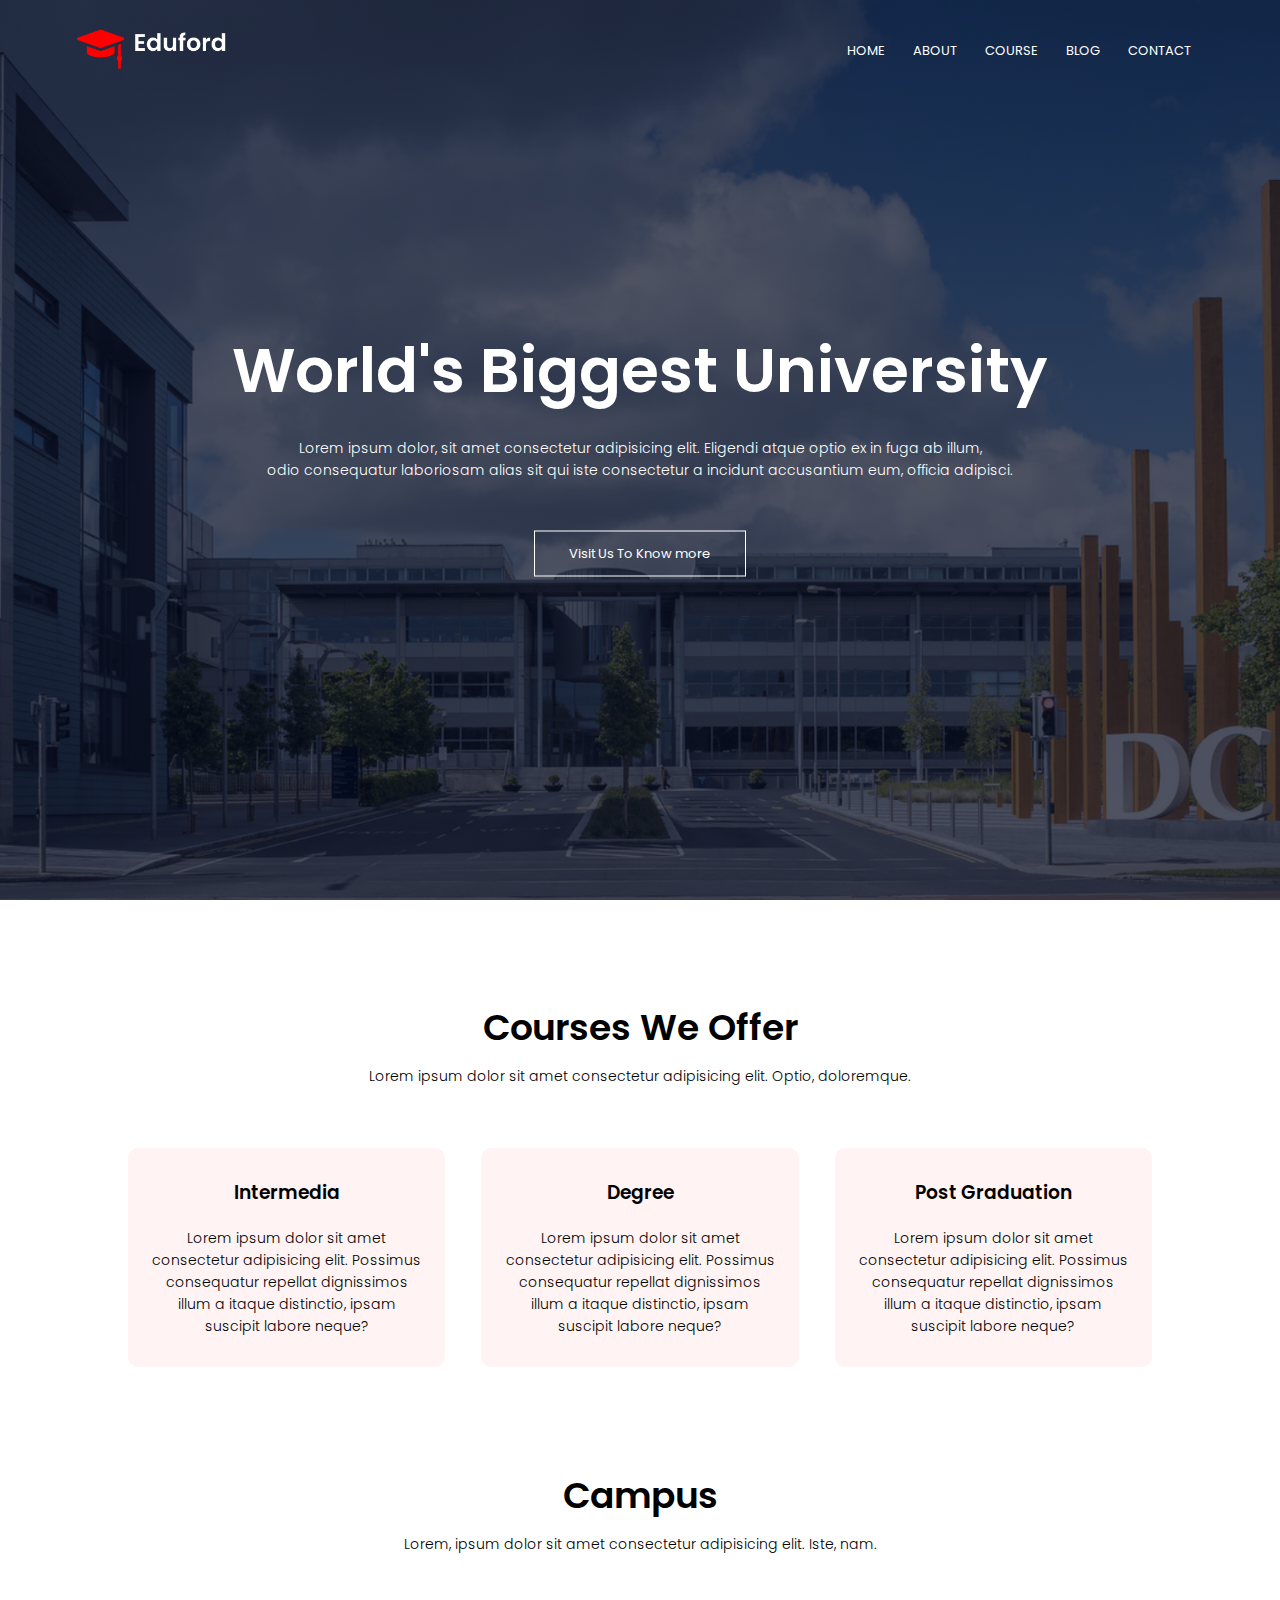
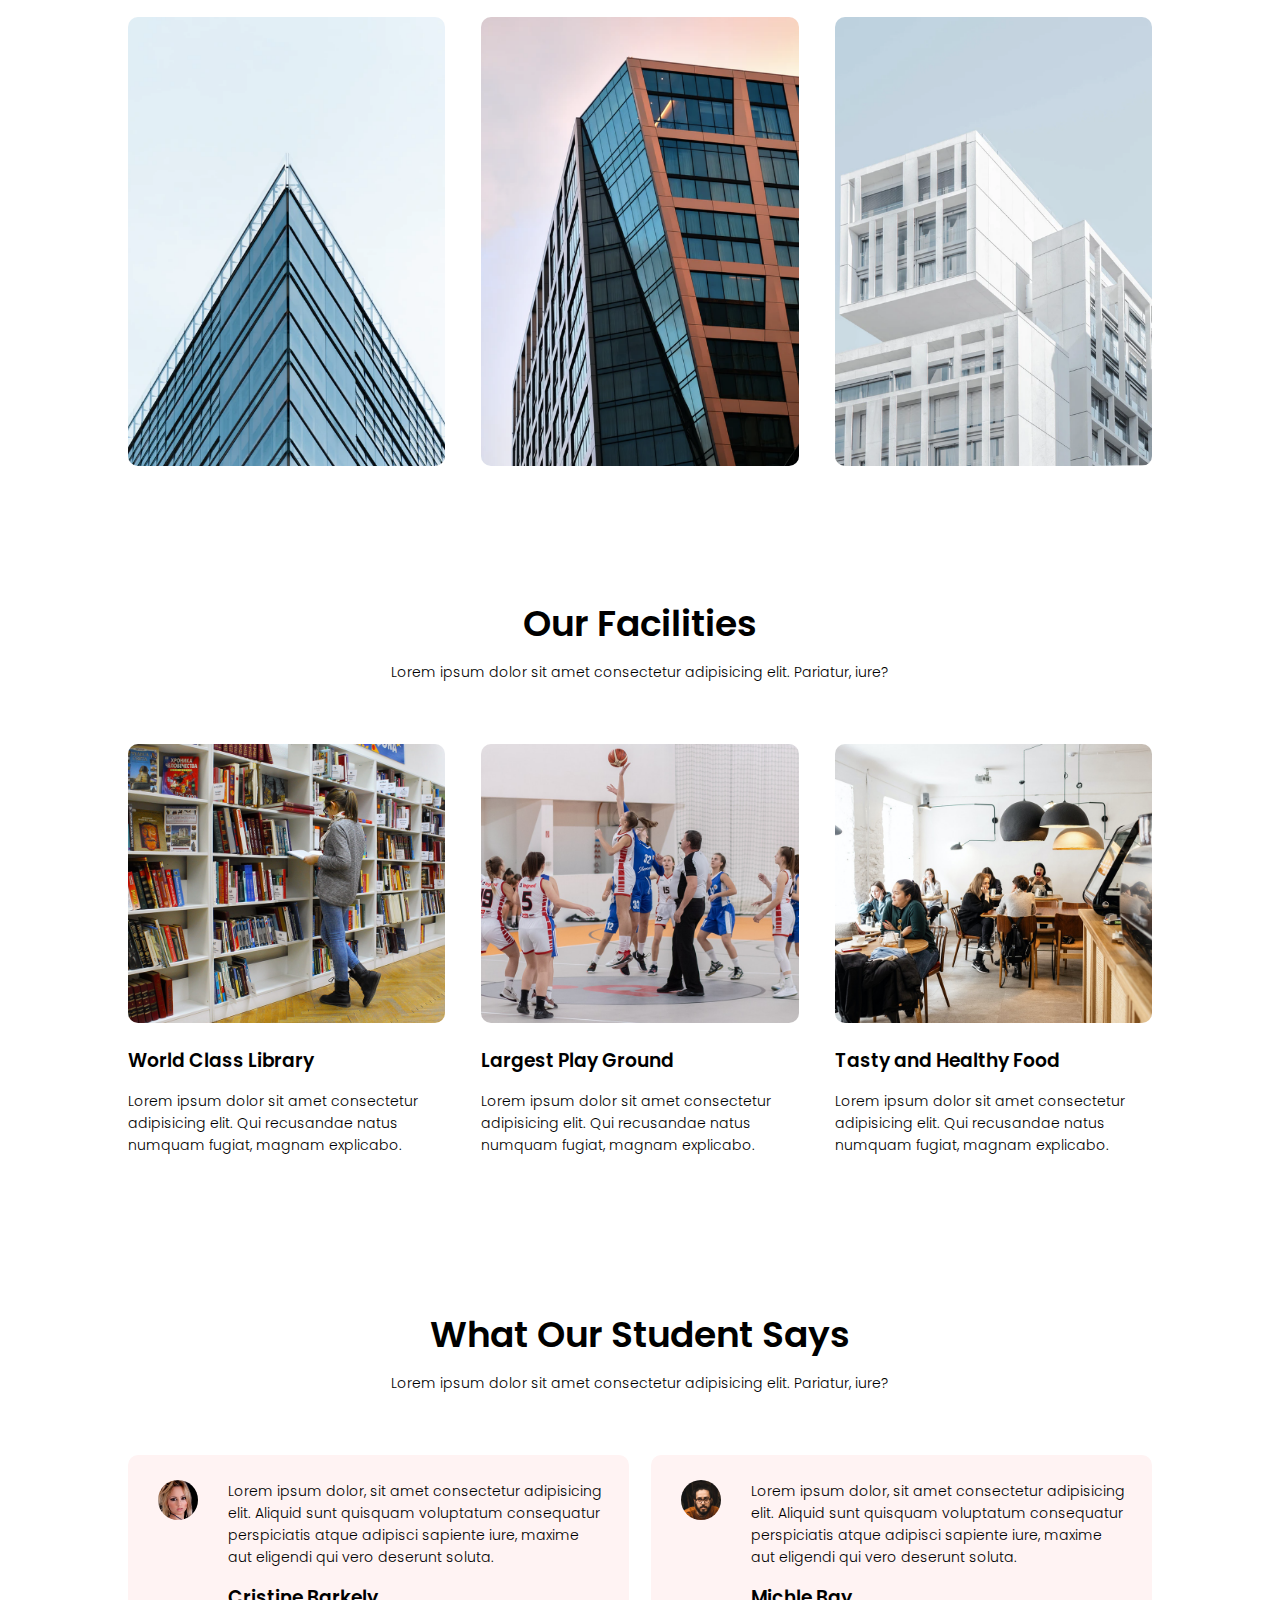
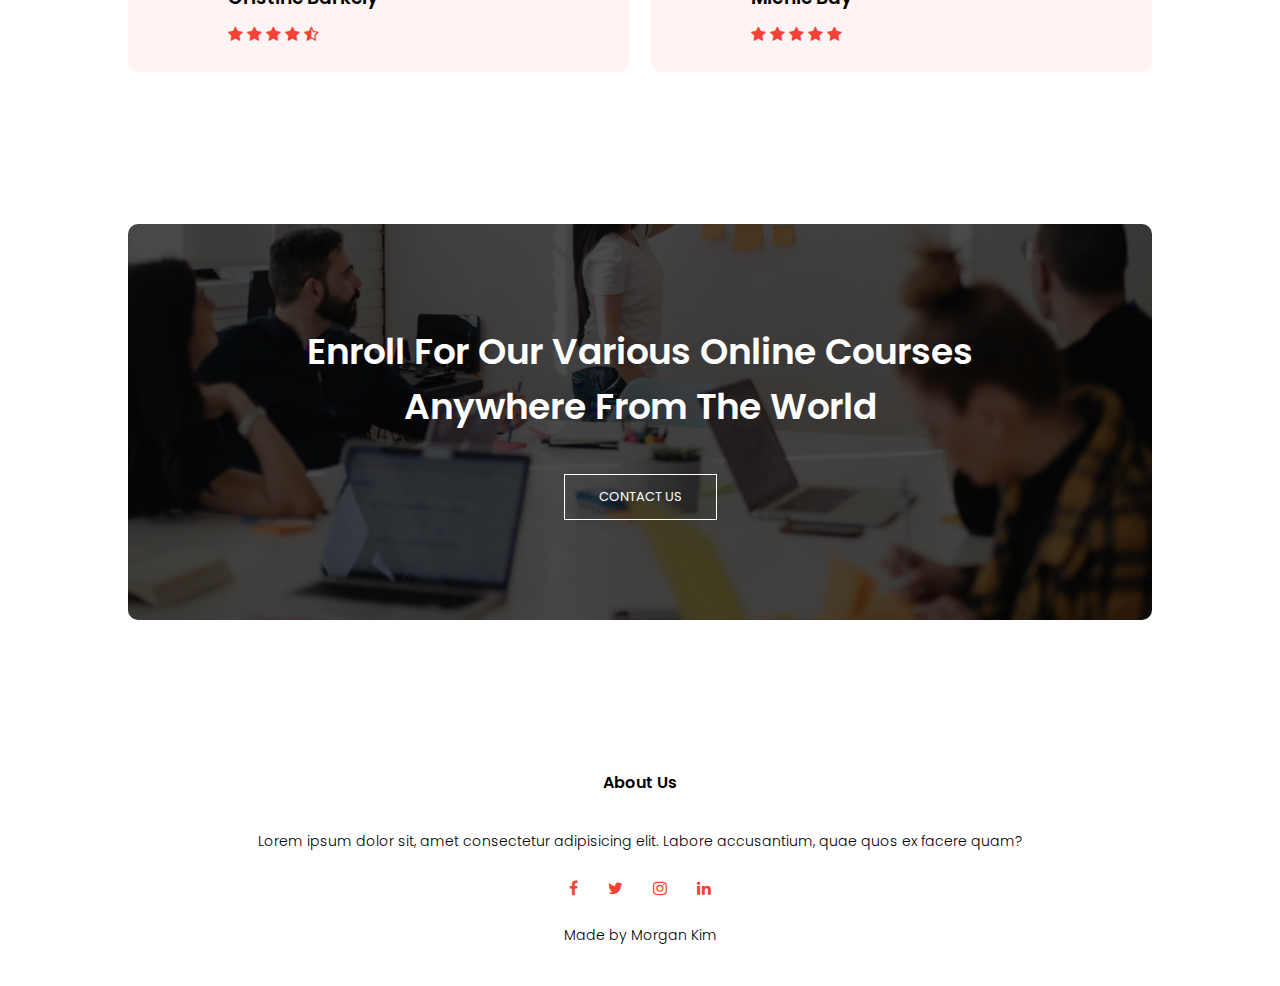
<file: index.html>
<!DOCTYPE html>
<html lang="en">
  <head>
    <meta charset="UTF-8" />
    <meta name="viewport" content="width=device-width, initial-scale=1.0" />
    <title>University Website - HTML / CSS practice</title>
    <meta name="description" content="University Website - HTML / CSS" />
    <link rel="stylesheet" href="style.css" />
    <link rel="preconnect" href="https://fonts.googleapis.com" />
    <link rel="preconnect" href="https://fonts.gstatic.com" crossorigin />
    <link
      href="https://fonts.googleapis.com/css2?family=Poppins:wght@100;200;300;400;600;700&display=swap"
      rel="stylesheet"
    />
    <link
      rel="stylesheet"
      href="https://cdnjs.cloudflare.com/ajax/libs/font-awesome/4.7.0/css/font-awesome.min.css"
    />
  </head>

  <body>
    <section class="header">
      <nav>
        <a href="index.html"><img src="images/logo.png" /></a>
        <div class="nav-links" id="navLinks">
          <i class="fa fa-times" onClick="hideMenu()"></i>
          <ul>
            <li><a href="index.html">HOME</a></li>
            <li><a href="about.html">ABOUT</a></li>
            <li><a href="course.html">COURSE</a></li>
            <li><a href="blog.html">BLOG</a></li>
            <li><a href="contact.html">CONTACT</a></li>
          </ul>
        </div>
        <i class="fa fa-bars" onClick="showMenu()"></i>
      </nav>
      <div class="text-box">
        <h1>World's Biggest University</h1>
        <p>
          Lorem ipsum dolor, sit amet consectetur adipisicing elit. Eligendi
          atque optio ex in fuga ab illum, <br />
          odio consequatur laboriosam alias sit qui iste consectetur a incidunt
          accusantium eum, officia adipisci.
        </p>
        <a href="contact.html" class="hero-btn"> Visit Us To Know more</a>
      </div>
    </section>

    <!------ course ------>
    <section class="course">
      <h1>Courses We Offer</h1>
      <p>
        Lorem ipsum dolor sit amet consectetur adipisicing elit. Optio,
        doloremque.
      </p>

      <div class="row">
        <div class="course-col">
          <h3>Intermedia</h3>
          <p>
            Lorem ipsum dolor sit amet consectetur adipisicing elit. Possimus
            consequatur repellat dignissimos illum a itaque distinctio, ipsam
            suscipit labore neque?
          </p>
        </div>
        <div class="course-col">
          <h3>Degree</h3>
          <p>
            Lorem ipsum dolor sit amet consectetur adipisicing elit. Possimus
            consequatur repellat dignissimos illum a itaque distinctio, ipsam
            suscipit labore neque?
          </p>
        </div>
        <div class="course-col">
          <h3>Post Graduation</h3>
          <p>
            Lorem ipsum dolor sit amet consectetur adipisicing elit. Possimus
            consequatur repellat dignissimos illum a itaque distinctio, ipsam
            suscipit labore neque?
          </p>
        </div>
      </div>
    </section>

    <!----- campus ------>
    <section class="campus">
      <h1>Campus</h1>
      <p>
        Lorem, ipsum dolor sit amet consectetur adipisicing elit. Iste, nam.
      </p>

      <div class="row">
        <div class="campus-col">
          <img src="images/london.png" />
          <div class="layer">
            <h3>LONDON</h3>
          </div>
        </div>
        <div class="campus-col">
          <img src="images/newyork.png" />
          <div class="layer">
            <h3>NEWYORK</h3>
          </div>
        </div>
        <div class="campus-col">
          <img src="images/washington.png" />
          <div class="layer">
            <h3>WASHINGTON</h3>
          </div>
        </div>
      </div>
    </section>

    <!----- facilities ------>
    <section class="facilities">
      <h1>Our Facilities</h1>
      <p>
        Lorem ipsum dolor sit amet consectetur adipisicing elit. Pariatur, iure?
      </p>

      <div class="row">
        <div class="facilities-col">
          <img src="images/library.png" />
          <h3>World Class Library</h3>
          <p>
            Lorem ipsum dolor sit amet consectetur adipisicing elit. Qui
            recusandae natus numquam fugiat, magnam explicabo.
          </p>
        </div>
        <div class="facilities-col">
          <img src="images/basketball.png" />
          <h3>Largest Play Ground</h3>
          <p>
            Lorem ipsum dolor sit amet consectetur adipisicing elit. Qui
            recusandae natus numquam fugiat, magnam explicabo.
          </p>
        </div>
        <div class="facilities-col">
          <img src="images/cafeteria.png" />
          <h3>Tasty and Healthy Food</h3>
          <p>
            Lorem ipsum dolor sit amet consectetur adipisicing elit. Qui
            recusandae natus numquam fugiat, magnam explicabo.
          </p>
        </div>
      </div>
    </section>

    <!-- ---- testimonials ----  -->
    <section class="testimonials">
      <h1>What Our Student Says</h1>
      <p>
        Lorem ipsum dolor sit amet consectetur adipisicing elit. Pariatur, iure?
      </p>

      <div class="row">
        <div class="testimonial-col">
          <img src="images/user1.jpg">
          <div>
            <p>Lorem ipsum dolor, sit amet consectetur adipisicing elit. Aliquid sunt quisquam voluptatum consequatur perspiciatis atque adipisci sapiente iure, maxime aut eligendi qui vero deserunt soluta.</p>
            <h3>Cristine Barkely</h3>
            <i class="fa fa-star"></i>
            <i class="fa fa-star"></i>
            <i class="fa fa-star"></i>
            <i class="fa fa-star"></i>
            <i class="fa fa-star-half-o"></i>
          </div>
        </div>
        <div class="testimonial-col">
          <img src="images/user2.jpg">
          <div>
            <p>Lorem ipsum dolor, sit amet consectetur adipisicing elit. Aliquid sunt quisquam voluptatum consequatur perspiciatis atque adipisci sapiente iure, maxime aut eligendi qui vero deserunt soluta.</p>
            <h3>Michle Bay</h3>
            <i class="fa fa-star"></i>
            <i class="fa fa-star"></i>
            <i class="fa fa-star"></i>
            <i class="fa fa-star"></i>
            <i class="fa fa-star"></i>
          </div>
        </div>        
      </div>
      </div>
    </section>

    <!-- ---- call to action ---- -->
    <section class="cta">
      <h1>Enroll For Our Various Online Courses <br>Anywhere From The World</h1>
      <a href="contact.html" class="hero-btn">CONTACT US</a>
    </section>

    <!-- ---- footer ---- -->
    <section class="footer">
      <h4>About Us</h5>
      <p>Lorem ipsum dolor sit, amet consectetur adipisicing elit. Labore accusantium, quae quos ex facere quam?</p>
      <div class="icons">
        <a href="https://www.facebook.com/simonfraseruniversity/">
          <i class="fa fa-facebook"></i>
        </a>
        <a href="https://twitter.com/SFU?ref_src=twsrc%5Egoogle%7Ctwcamp%5Eserp%7Ctwgr%5Eauthor">
          <i class="fa fa-twitter"></i>
        </a>
        <a href="https://www.instagram.com/simonfraseru/">
          <i class="fa fa-instagram"></i>
        </a>
        <a href="https://www.linkedin.com/school/simon-fraser-university/?originalSubdomain=ca">
          <i class="fa fa-linkedin"></i>
        </a>
      </div>
      <p>Made by Morgan Kim</p>
    </section>


    <!------ Javascript for Toggle Menu ------>
    <script>
      var navLinks = document.getElementById("navLinks");
      var visitButton = document.getElementById("visitButton");
      function showMenu() {
        navLinks.style.right = "0";
      }
      function hideMenu() {
        navLinks.style.right = "-201px";
      }
    </script>
  </body>
</html>
</file>
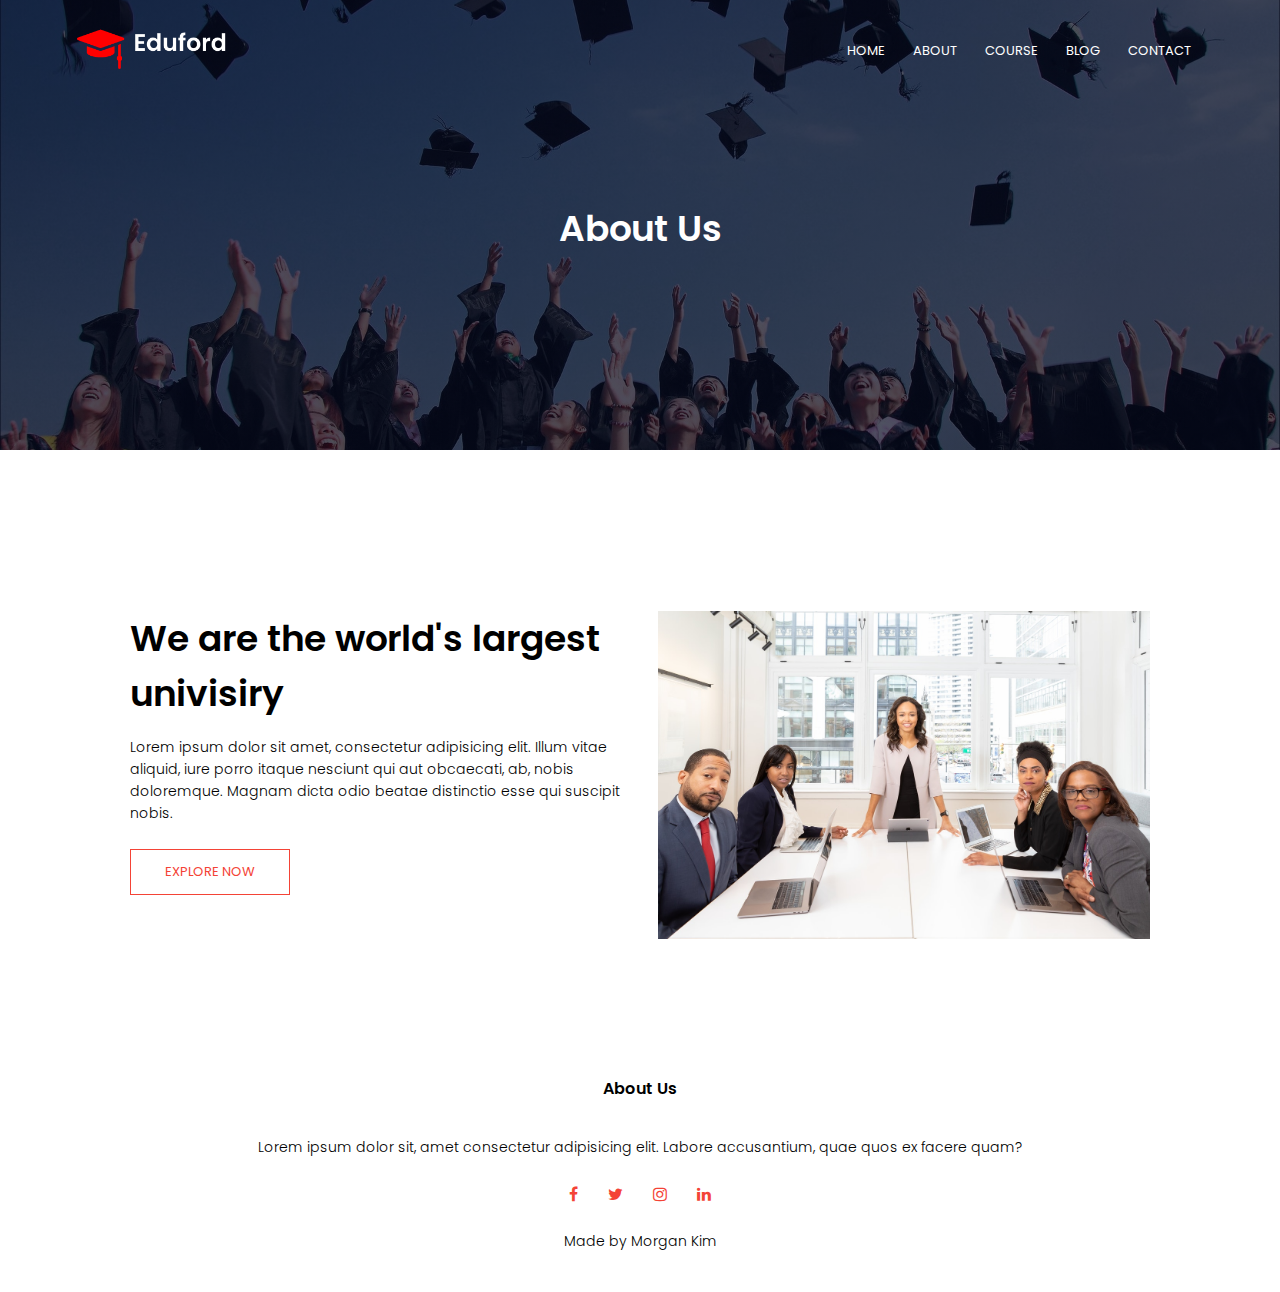
<file: about.html>
<!DOCTYPE html>
<html lang="en">
  <head>
    <meta charset="UTF-8" />
    <meta name="viewport" content="width=device-width, initial-scale=1.0" />
    <title>University Website - HTML / CSS practice</title>
    <meta name="description" content="University Website - HTML / CSS" />
    <link rel="stylesheet" href="style.css" />
    <link rel="preconnect" href="https://fonts.googleapis.com" />
    <link rel="preconnect" href="https://fonts.gstatic.com" crossorigin />
    <link
      href="https://fonts.googleapis.com/css2?family=Poppins:wght@100;200;300;400;600;700&display=swap"
      rel="stylesheet"
    />
    <link
      rel="stylesheet"
      href="https://cdnjs.cloudflare.com/ajax/libs/font-awesome/4.7.0/css/font-awesome.min.css"
    />
  </head>

  <body>
    <section class="sub-header">
      <nav>
        <a href="index.html"><img src="images/logo.png" /></a>
        <div class="nav-links" id="navLinks">
          <i class="fa fa-times" onClick="hideMenu()"></i>
          <ul>
            <li><a href="index.html">HOME</a></li>
            <li><a href="about.html">ABOUT</a></li>
            <li><a href="course.html">COURSE</a></li>
            <li><a href="blog.html">BLOG</a></li>
            <li><a href="contact.html">CONTACT</a></li>
          </ul>
        </div>
        <i class="fa fa-bars" onClick="showMenu()"></i>
      </nav>
      <h1>About Us</h1>
    </section>

    <!-- ------ about us content ----- -->
    <section class="about-us">
      <div class="row">
        <div class="about-col">
          <h1>We are the world's largest univisiry</h1>
          <p>Lorem ipsum dolor sit amet, consectetur adipisicing elit. Illum vitae aliquid, iure porro itaque nesciunt qui aut obcaecati, ab, nobis doloremque. Magnam dicta odio beatae distinctio esse qui suscipit nobis.</p>
          <a href="course.html" class="hero-btn red-btn">EXPLORE NOW</a>
        </div>
        <div class="about-col">
          <img src="images/about.jpg">
        </div>
      </div>
    </section>



    <!-- ---- footer ---- -->
    <section class="footer">
      <h4>About Us</h5>
      <p>Lorem ipsum dolor sit, amet consectetur adipisicing elit. Labore accusantium, quae quos ex facere quam?</p>
      <div class="icons">
        <a href="https://www.facebook.com/simonfraseruniversity/">
          <i class="fa fa-facebook"></i>
        </a>
        <a href="https://twitter.com/SFU?ref_src=twsrc%5Egoogle%7Ctwcamp%5Eserp%7Ctwgr%5Eauthor">
          <i class="fa fa-twitter"></i>
        </a>
        <a href="https://www.instagram.com/simonfraseru/">
          <i class="fa fa-instagram"></i>
        </a>
        <a href="https://www.linkedin.com/school/simon-fraser-university/?originalSubdomain=ca">
          <i class="fa fa-linkedin"></i>
        </a>
      </div>
      <p>Made by Morgan Kim</p>
    </section>


    <!------ Javascript for Toggle Menu ------>
    <script>
      var navLinks = document.getElementById("navLinks");
      var visitButton = document.getElementById("visitButton");
      function showMenu() {
        navLinks.style.right = "0";
      }
      function hideMenu() {
        navLinks.style.right = "-201px";
      }
    </script>
  </body>
</html>
</file>
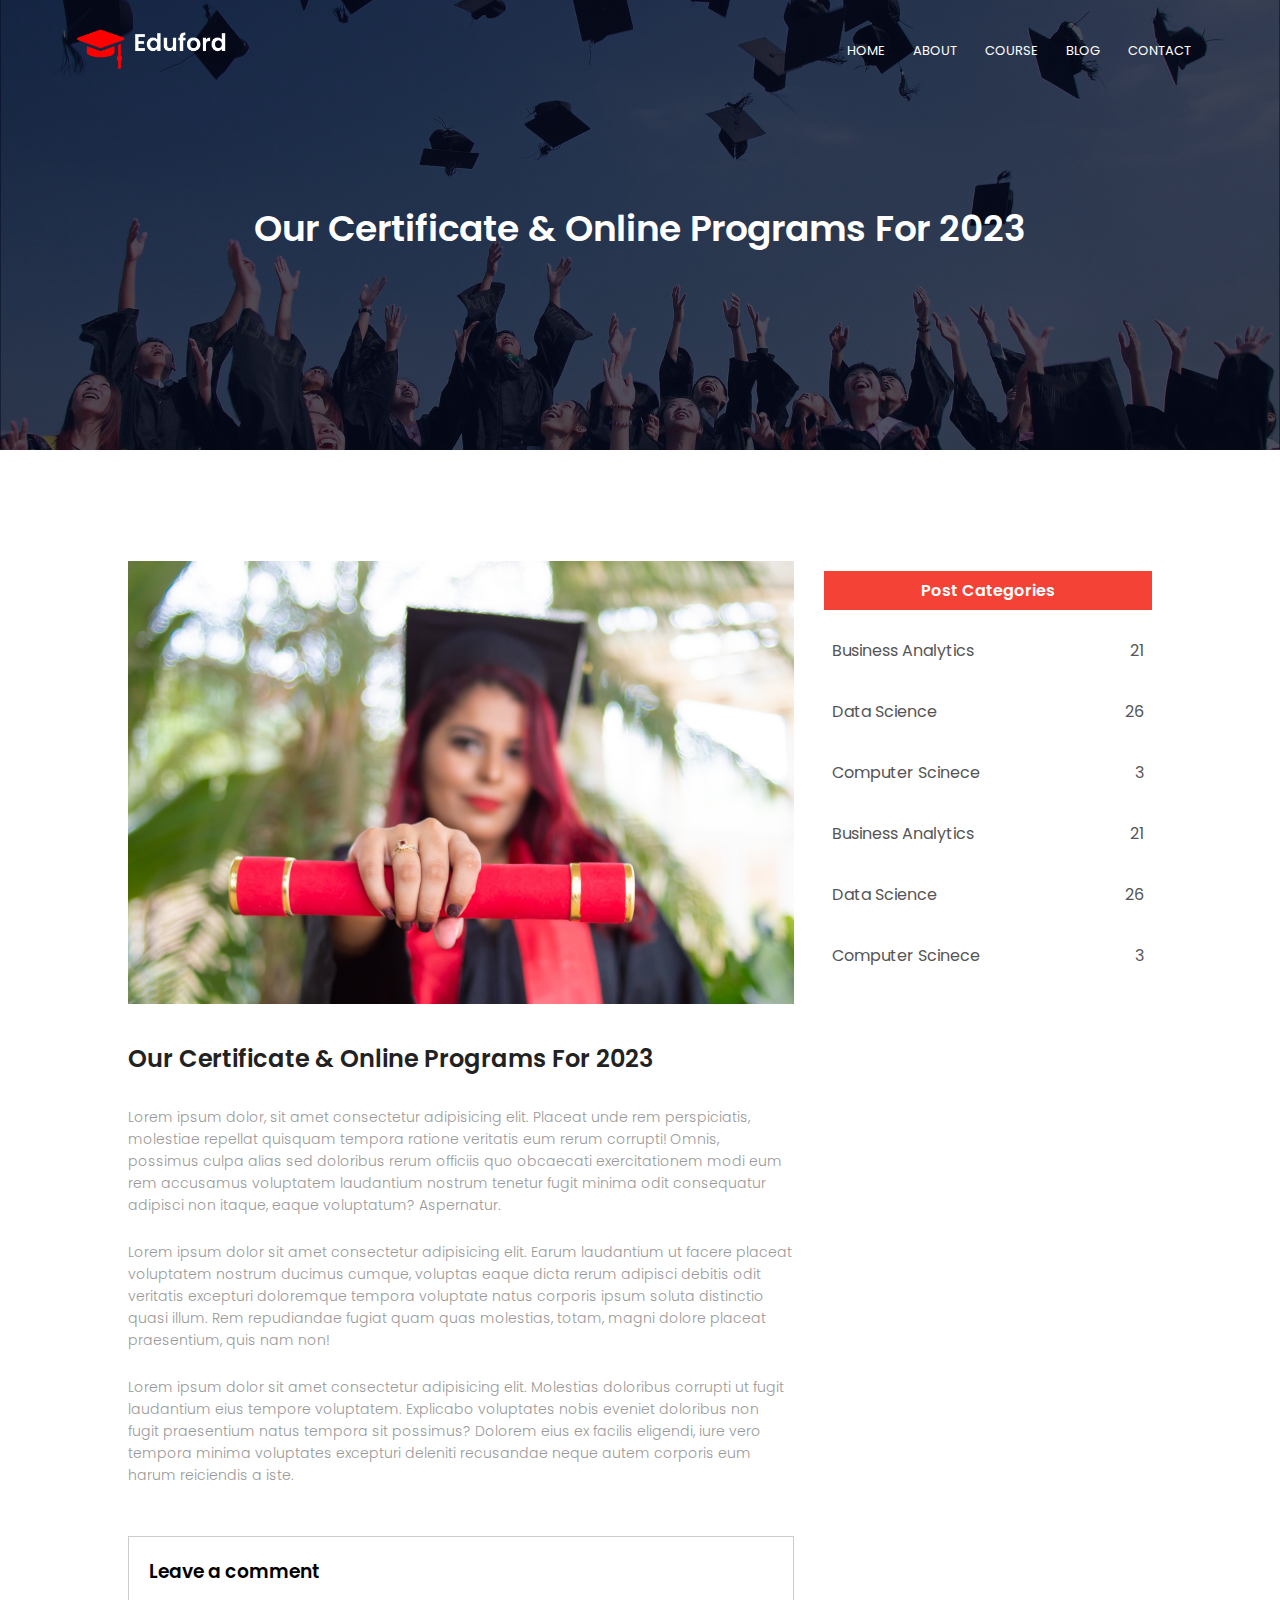
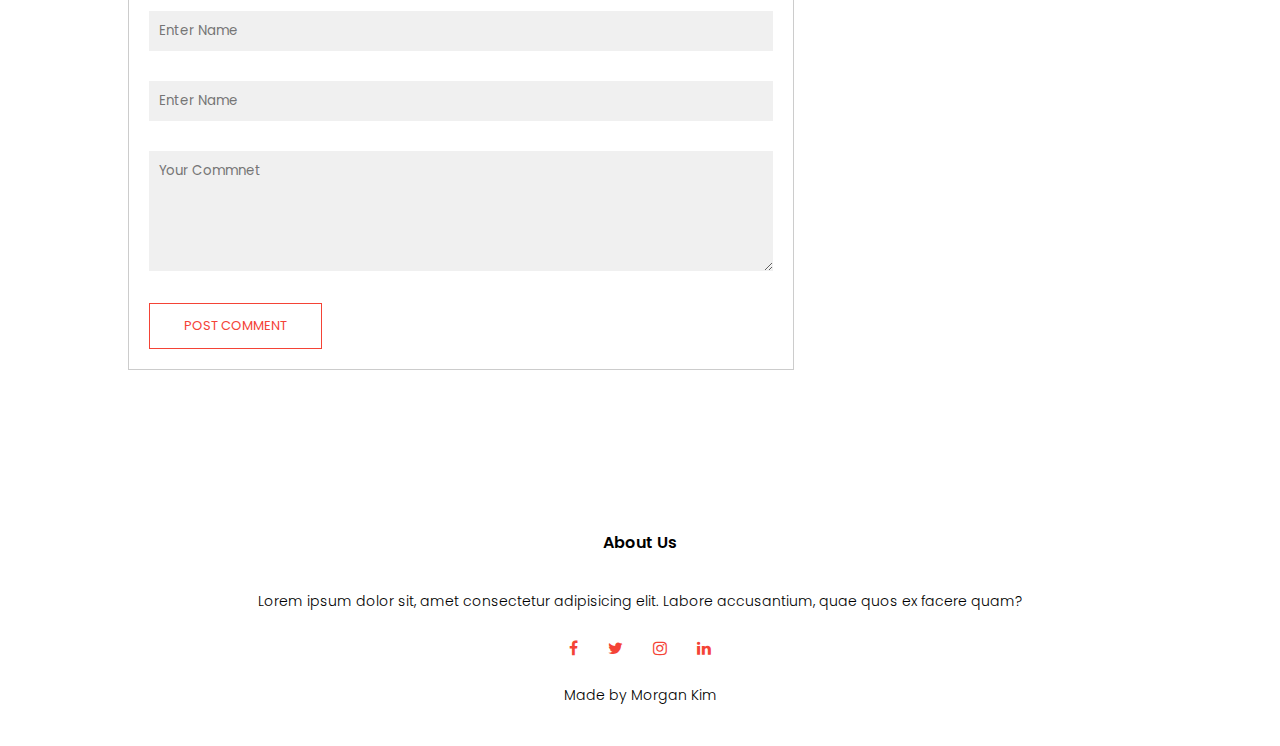
<file: blog.html>
<!DOCTYPE html>
<html lang="en">
  <head>
    <meta charset="UTF-8" />
    <meta name="viewport" content="width=device-width, initial-scale=1.0" />
    <title>University Website - HTML / CSS practice</title>
    <meta name="description" content="University Website - HTML / CSS" />
    <link rel="stylesheet" href="style.css" />
    <link rel="preconnect" href="https://fonts.googleapis.com" />
    <link rel="preconnect" href="https://fonts.gstatic.com" crossorigin />
    <link
      href="https://fonts.googleapis.com/css2?family=Poppins:wght@100;200;300;400;600;700&display=swap"
      rel="stylesheet"
    />
    <link
      rel="stylesheet"
      href="https://cdnjs.cloudflare.com/ajax/libs/font-awesome/4.7.0/css/font-awesome.min.css"
    />
  </head>

  <body>
    <section class="sub-header">
      <nav>
        <a href="index.html"><img src="images/logo.png" /></a>
        <div class="nav-links" id="navLinks">
          <i class="fa fa-times" onClick="hideMenu()"></i>
          <ul>
            <li><a href="index.html">HOME</a></li>
            <li><a href="about.html">ABOUT</a></li>
            <li><a href="course.html">COURSE</a></li>
            <li><a href="blog.html">BLOG</a></li>
            <li><a href="contact.html">CONTACT</a></li>
          </ul>
        </div>
        <i class="fa fa-bars" onClick="showMenu()"></i>
      </nav>
      <h1>Our Certificate & Online Programs For 2023</h1>
    </section>

    <!-- ---- blog page content ---- -->
    <section class="blog-content">
      <div class="row">
        <div class="blog-left">
          <img src="images/certificate.jpg">
          <h2>Our Certificate & Online Programs For 2023</h2>
          <p>Lorem ipsum dolor, sit amet consectetur adipisicing elit. Placeat unde rem perspiciatis, molestiae repellat quisquam tempora ratione veritatis eum rerum corrupti! Omnis, possimus culpa alias sed doloribus rerum officiis quo obcaecati exercitationem modi eum rem accusamus voluptatem laudantium nostrum tenetur fugit minima odit consequatur adipisci non itaque, eaque voluptatum? Aspernatur.</p>
          <br>
          <p>Lorem ipsum dolor sit amet consectetur adipisicing elit. Earum laudantium ut facere placeat voluptatem nostrum ducimus cumque, voluptas eaque dicta rerum adipisci debitis odit veritatis excepturi doloremque tempora voluptate natus corporis ipsum soluta distinctio quasi illum. Rem repudiandae fugiat quam quas molestias, totam, magni dolore placeat praesentium, quis nam non!</p>
          <br>
          <p>Lorem ipsum dolor sit amet consectetur adipisicing elit. Molestias doloribus corrupti ut fugit laudantium eius tempore voluptatem. Explicabo voluptates nobis eveniet doloribus non fugit praesentium natus tempora sit possimus? Dolorem eius ex facilis eligendi, iure vero tempora minima voluptates excepturi deleniti recusandae neque autem corporis eum harum reiciendis a iste.</p>

          <div class="comment-box">
            <h3>Leave a comment</h3>
            <form class="comment-form">
              <input type="text" placeholder="Enter Name">
              <input type="text" placeholder="Enter Name">
              <textarea rows="5" placeholder="Your Commnet"></textarea>
              <Button type="submit" class="hero-btn red-btn" onclick="callAPI()">POST COMMENT</Button>
            </form>
          </div>
        </div>
        
        <div class="blog-right">
          <h3>Post Categories</h3>
          <div>
            <span>Business Analytics</span>
            <span>21</span>
          </div>
          <div>
            <span>Data Science</span>
            <span>26</span>
          </div>
          <div>
            <span>Computer Scinece</span>
            <span>3</span>
          </div>
          <div>
            <span>Business Analytics</span>
            <span>21</span>
          </div>
          <div>
            <span>Data Science</span>
            <span>26</span>
          </div>
          <div>
            <span>Computer Scinece</span>
            <span>3</span>
          </div>                                                          
        </div>
      </div>
    </section>



    <!-- ---- footer ---- -->
    <section class="footer">
      <h4>About Us</h5>
      <p>Lorem ipsum dolor sit, amet consectetur adipisicing elit. Labore accusantium, quae quos ex facere quam?</p>
      <div class="icons">
        <a href="https://www.facebook.com/simonfraseruniversity/">
          <i class="fa fa-facebook"></i>
        </a>
        <a href="https://twitter.com/SFU?ref_src=twsrc%5Egoogle%7Ctwcamp%5Eserp%7Ctwgr%5Eauthor">
          <i class="fa fa-twitter"></i>
        </a>
        <a href="https://www.instagram.com/simonfraseru/">
          <i class="fa fa-instagram"></i>
        </a>
        <a href="https://www.linkedin.com/school/simon-fraser-university/?originalSubdomain=ca">
          <i class="fa fa-linkedin"></i>
        </a>
      </div>
      <p>Made by Morgan Kim</p>
    </section>


    <!------ Javascript for Toggle Menu ------>
    <script>
      var navLinks = document.getElementById("navLinks");
      var visitButton = document.getElementById("visitButton");
      function showMenu() {
        navLinks.style.right = "0";
      }
      function hideMenu() {
        navLinks.style.right = "-201px";
      }
      function callAPI(){
        event.preventDefault();
        fetch('https://bright-buttercream-bed961.netlify.app/.netlify/functions/api/blog')
          .then(res => res.json())
          .then(data => console.log(data))
      }
    </script>
  </body>
</html>
</file>
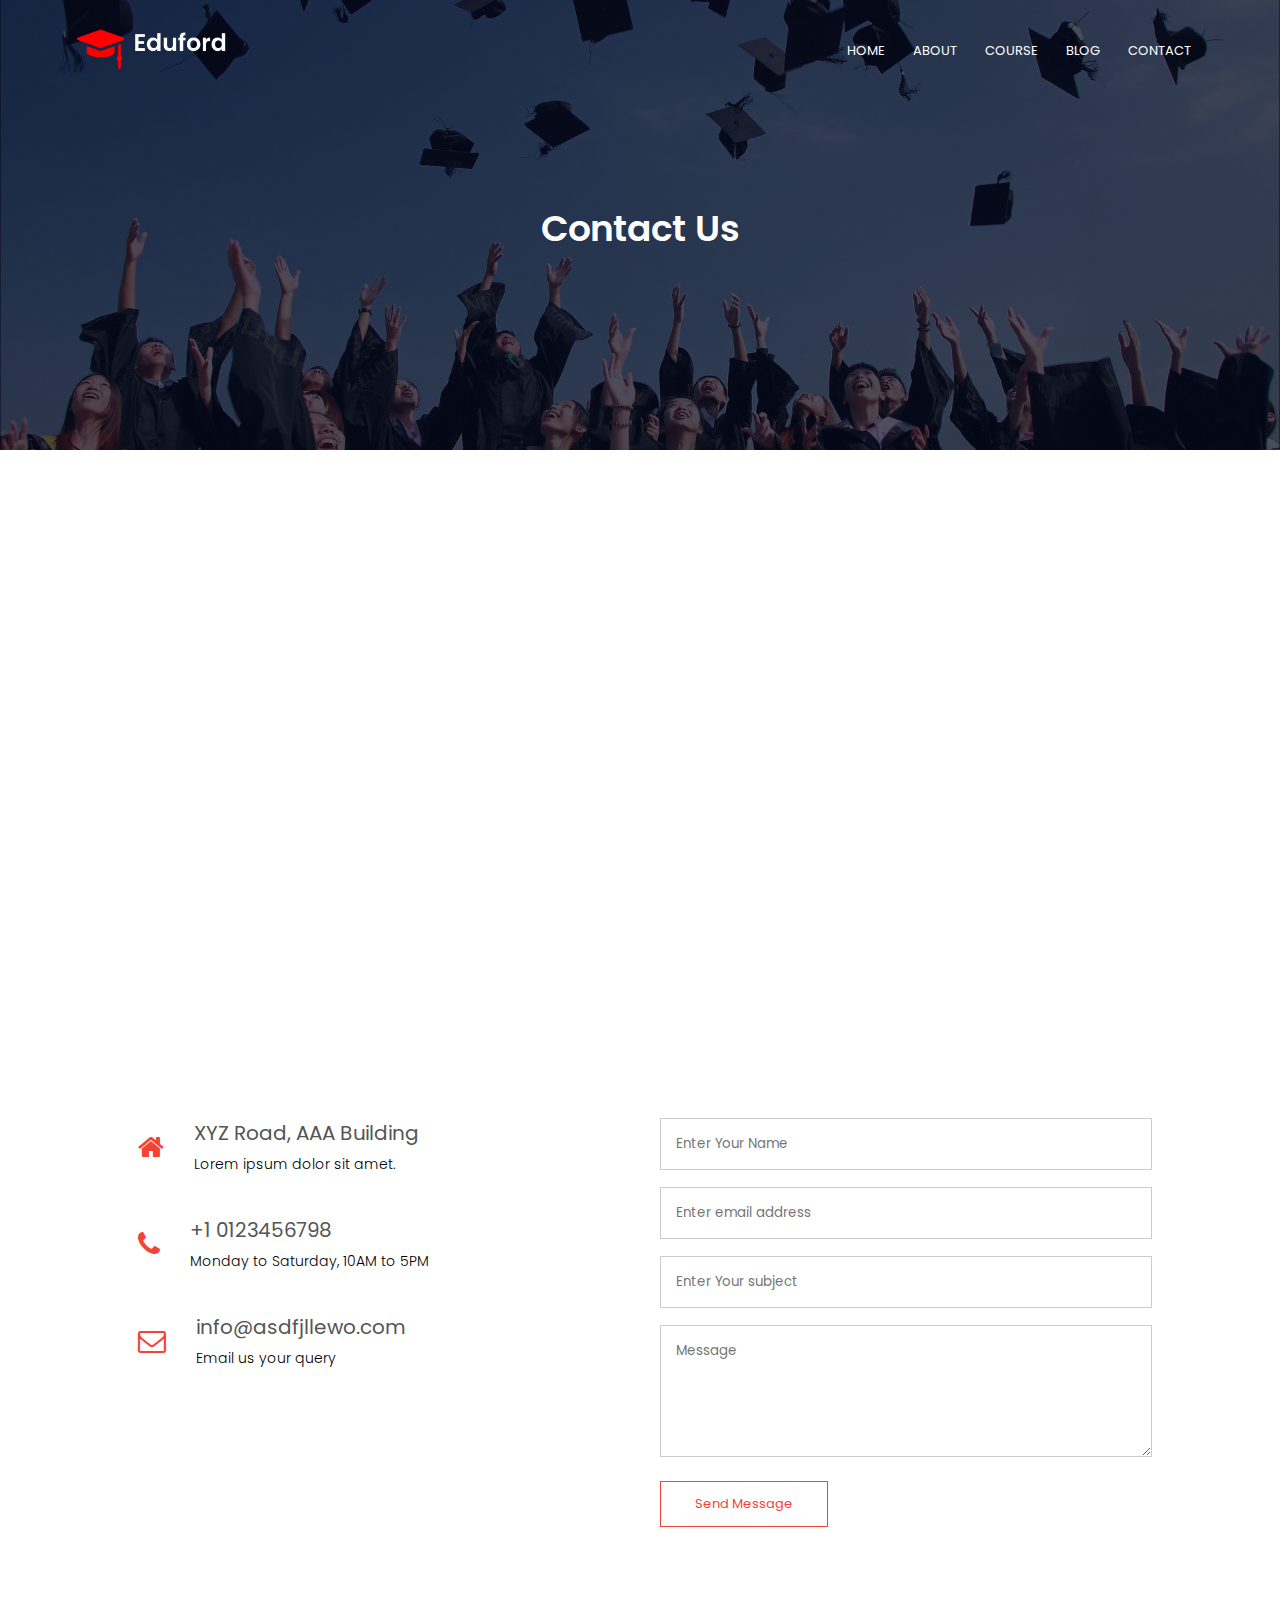
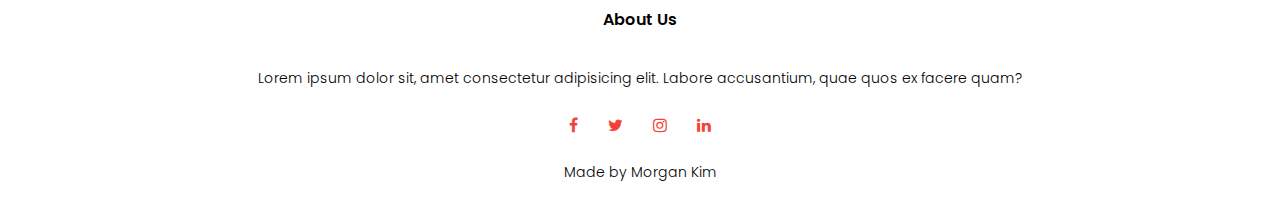
<file: contact.html>
<!DOCTYPE html>
<html lang="en">
  <head>
    <meta charset="UTF-8" />
    <meta name="viewport" content="width=device-width, initial-scale=1.0" />
    <title>University Website - HTML / CSS practice</title>
    <meta name="description" content="University Website - HTML / CSS" />
    <link rel="stylesheet" href="style.css" />
    <link rel="preconnect" href="https://fonts.googleapis.com" />
    <link rel="preconnect" href="https://fonts.gstatic.com" crossorigin />
    <link
      href="https://fonts.googleapis.com/css2?family=Poppins:wght@100;200;300;400;600;700&display=swap"
      rel="stylesheet"
    />
    <link
      rel="stylesheet"
      href="https://cdnjs.cloudflare.com/ajax/libs/font-awesome/4.7.0/css/font-awesome.min.css"
    />
  </head>

  <body>
    <section class="sub-header">
      <nav>
        <a href="index.html"><img src="images/logo.png" /></a>
        <div class="nav-links" id="navLinks">
          <i class="fa fa-times" onClick="hideMenu()"></i>
          <ul>
            <li><a href="index.html">HOME</a></li>
            <li><a href="about.html">ABOUT</a></li>
            <li><a href="course.html">COURSE</a></li>
            <li><a href="blog.html">BLOG</a></li>
            <li><a href="contact.html">CONTACT</a></li>
          </ul>
        </div>
        <i class="fa fa-bars" onClick="showMenu()"></i>
      </nav>
      <h1>Contact Us</h1>
    </section>

    <!-- ---- contact us ----- -->
    <section class="location">
      <iframe src="https://www.google.com/maps/embed?pb=!1m18!1m12!1m3!1d2602.5676376324145!2d-123.11364868431049!3d49.28458937933157!2m3!1f0!2f0!3f0!3m2!1i1024!2i768!4f13.1!3m3!1m2!1s0x5486717860837f99%3A0xca38b70b0694419a!2sSimon%20Fraser%20University%20-%20Vancouver%20Campus!5e0!3m2!1sen!2sca!4v1690514734085!5m2!1sen!2sca" width="600" height="450" style="border:0;" allowfullscreen="" loading="lazy" referrerpolicy="no-referrer-when-downgrade"></iframe>
    </section>

    <section class="contact-us">
      <div class="row">
        <div class="contact-col">
          <div>
            <i class="fa fa-home"></i>
            <span>
              <h5>XYZ Road, AAA Building</h5>
              <p>Lorem ipsum dolor sit amet.</p>
            </span>
          </div>
          <div>
            <i class="fa fa-phone"></i>
            <span>
              <h5>+1 0123456798</h5>
              <p>Monday to Saturday, 10AM to 5PM</p>
            </span>
          </div>
          <div>
            <i class="fa fa-envelope-o"></i>
            <span>
              <h5>info@asdfjllewo.com</h5>
              <p>Email us your query</p>
            </span>
          </div>                    
        </div>

        <div class="contact-col">
          <form id="contactForm">
            <input type="text" name="name" placeholder="Enter Your Name">
            <input type="email" name="email" placeholder="Enter email address">
            <input type="text" name="subject" placeholder="Enter Your subject">
            <textarea rows="5" name="message" placeholder="Message"></textarea>
            <button type="submit" class="hero-btn red-btn">Send Message</button>
          </form>

        </div>
      </div>


    </section>
 

    <!-- ---- footer ---- -->
    <section class="footer">
      <h4>About Us</h5>
      <p>Lorem ipsum dolor sit, amet consectetur adipisicing elit. Labore accusantium, quae quos ex facere quam?</p>
      <div class="icons">
        <a href="https://www.facebook.com/simonfraseruniversity/">
          <i class="fa fa-facebook"></i>
        </a>
        <a href="https://twitter.com/SFU?ref_src=twsrc%5Egoogle%7Ctwcamp%5Eserp%7Ctwgr%5Eauthor">
          <i class="fa fa-twitter"></i>
        </a>
        <a href="https://www.instagram.com/simonfraseru/">
          <i class="fa fa-instagram"></i>
        </a>
        <a href="https://www.linkedin.com/school/simon-fraser-university/?originalSubdomain=ca">
          <i class="fa fa-linkedin"></i>
        </a>
      </div>
      <p>Made by Morgan Kim</p>
    </section>


    
    <script>
      // ---- Javascript for Toggle Menu ----
      let navLinks = document.getElementById("navLinks");
      let visitButton = document.getElementById("visitButton");
      function showMenu() {
        navLinks.style.right = "0";
      }
      function hideMenu() {
        navLinks.style.right = "-201px";
      }

      // ---- handle form ----
      let contactForm = document.getElementById("contactForm");
      contactForm.addEventListener("submit", (e)=>{
        e.preventDefault();
        console.log("name " + contactForm.name.value);
        console.log("email " + contactForm.email.value);
        console.log("subject " + contactForm.subject.value);
        console.log("message " + contactForm.message.value);
      })

    </script>
  </body>
</html>
</file>
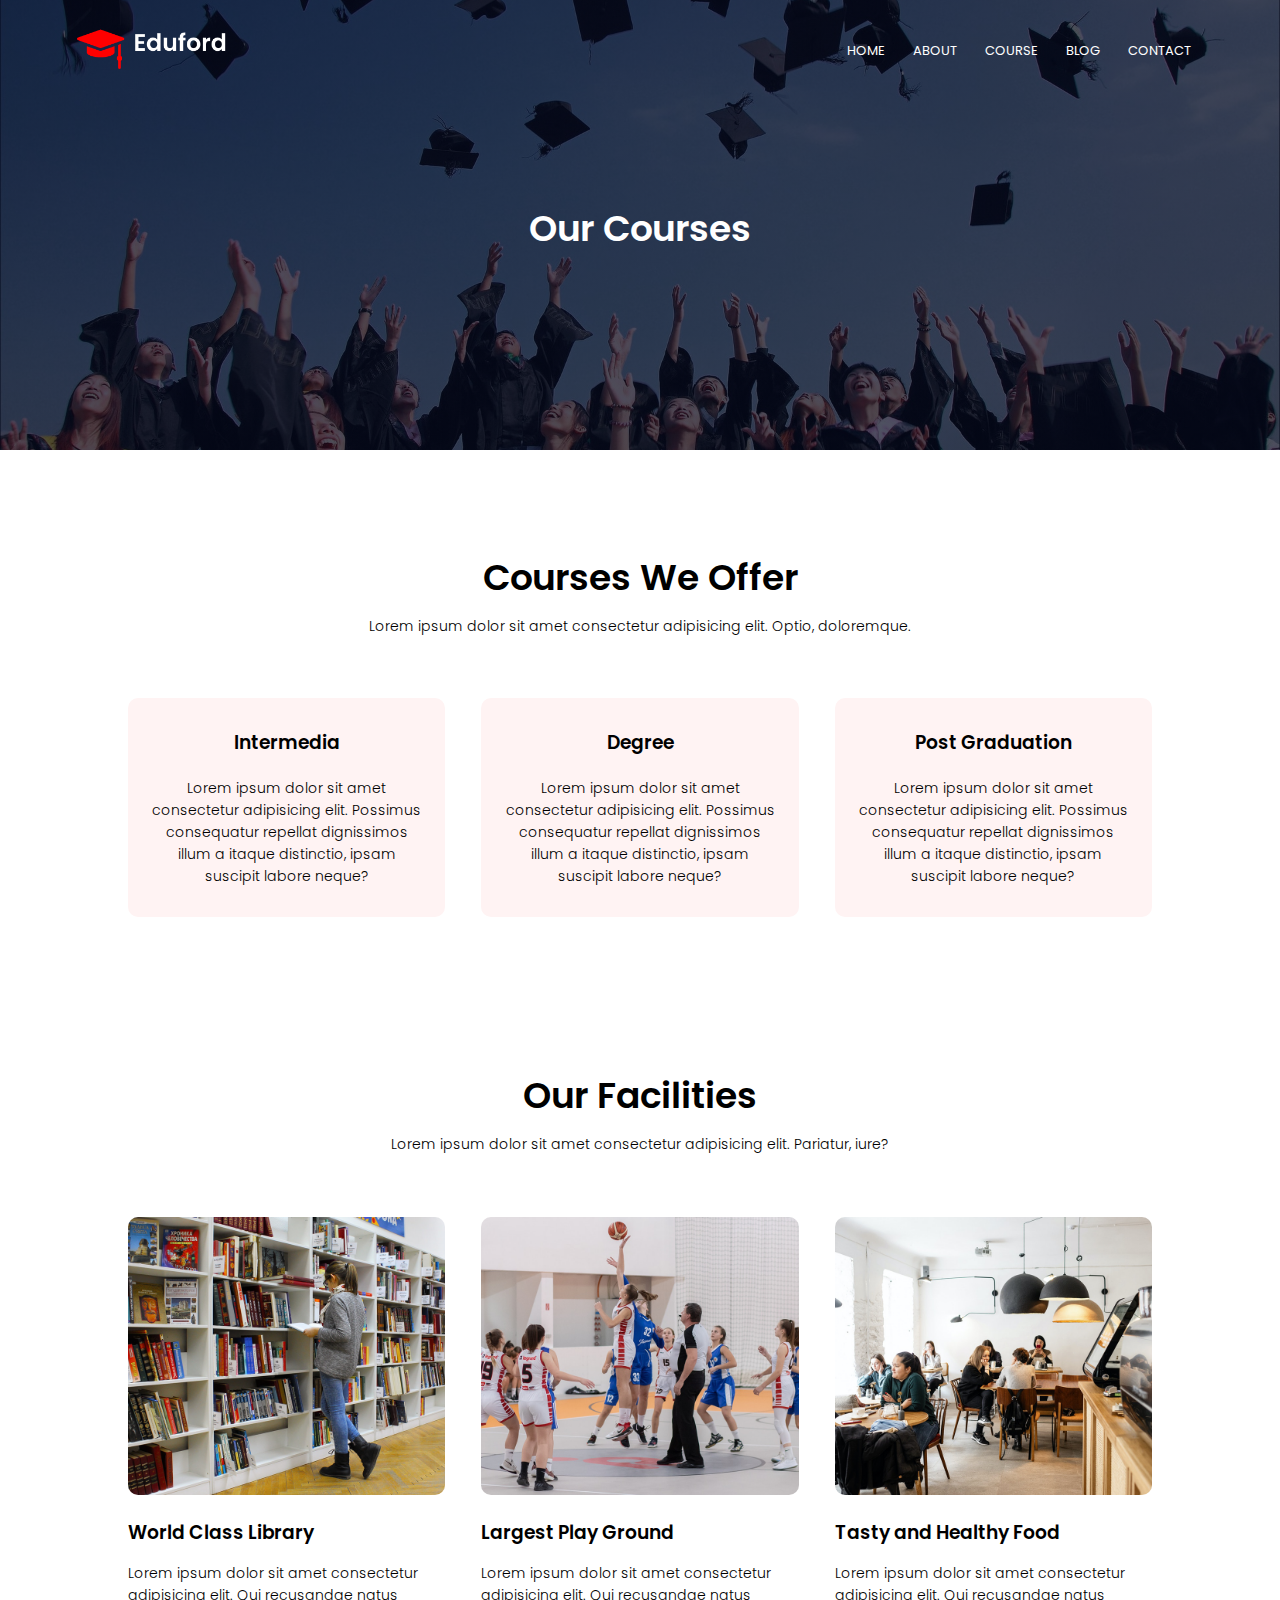
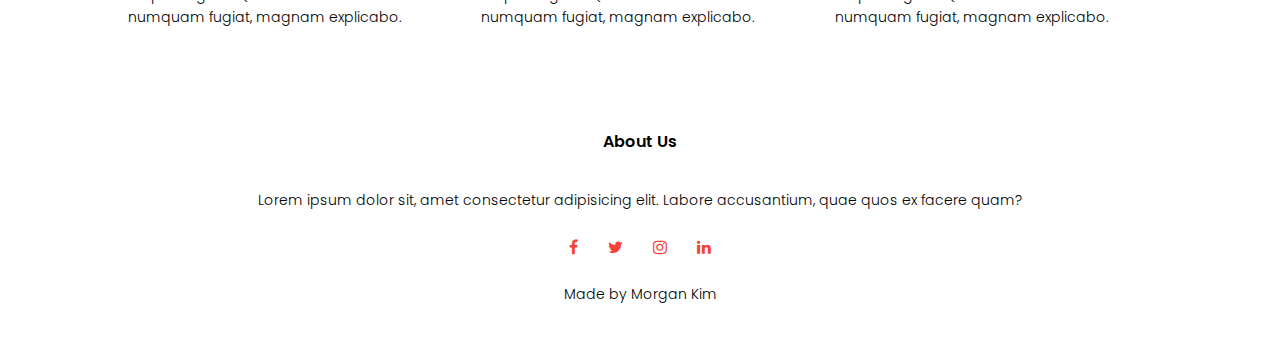
<file: course.html>
<!DOCTYPE html>
<html lang="en">
  <head>
    <meta charset="UTF-8" />
    <meta name="viewport" content="width=device-width, initial-scale=1.0" />
    <title>University Website - HTML / CSS practice</title>
    <meta name="description" content="University Website - HTML / CSS" />
    <link rel="stylesheet" href="style.css" />
    <link rel="preconnect" href="https://fonts.googleapis.com" />
    <link rel="preconnect" href="https://fonts.gstatic.com" crossorigin />
    <link
      href="https://fonts.googleapis.com/css2?family=Poppins:wght@100;200;300;400;600;700&display=swap"
      rel="stylesheet"
    />
    <link
      rel="stylesheet"
      href="https://cdnjs.cloudflare.com/ajax/libs/font-awesome/4.7.0/css/font-awesome.min.css"
    />
  </head>

  <body>
    <section class="sub-header">
      <nav>
        <a href="index.html"><img src="images/logo.png" /></a>
        <div class="nav-links" id="navLinks">
          <i class="fa fa-times" onClick="hideMenu()"></i>
          <ul>
            <li><a href="index.html">HOME</a></li>
            <li><a href="about.html">ABOUT</a></li>
            <li><a href="course.html">COURSE</a></li>
            <li><a href="blog.html">BLOG</a></li>
            <li><a href="contact.html">CONTACT</a></li>
          </ul>
        </div>
        <i class="fa fa-bars" onClick="showMenu()"></i>
      </nav>
      <h1>Our Courses</h1>
    </section>

    <!-- ------ course content ----- -->
    <section class="course">
      <h1>Courses We Offer</h1>
      <p>
        Lorem ipsum dolor sit amet consectetur adipisicing elit. Optio,
        doloremque.
      </p>

      <div class="row">
        <div class="course-col">
          <h3>Intermedia</h3>
          <p>
            Lorem ipsum dolor sit amet consectetur adipisicing elit. Possimus
            consequatur repellat dignissimos illum a itaque distinctio, ipsam
            suscipit labore neque?
          </p>
        </div>
        <div class="course-col">
          <h3>Degree</h3>
          <p>
            Lorem ipsum dolor sit amet consectetur adipisicing elit. Possimus
            consequatur repellat dignissimos illum a itaque distinctio, ipsam
            suscipit labore neque?
          </p>
        </div>
        <div class="course-col">
          <h3>Post Graduation</h3>
          <p>
            Lorem ipsum dolor sit amet consectetur adipisicing elit. Possimus
            consequatur repellat dignissimos illum a itaque distinctio, ipsam
            suscipit labore neque?
          </p>
        </div>
      </div>
    </section>

    <!-- ---- facilities ---- -->

    <section class="facilities">
      <h1>Our Facilities</h1>
      <p>
        Lorem ipsum dolor sit amet consectetur adipisicing elit. Pariatur, iure?
      </p>

      <div class="row">
        <div class="facilities-col">
          <img src="images/library.png" />
          <h3>World Class Library</h3>
          <p>
            Lorem ipsum dolor sit amet consectetur adipisicing elit. Qui
            recusandae natus numquam fugiat, magnam explicabo.
          </p>
        </div>
        <div class="facilities-col">
          <img src="images/basketball.png" />
          <h3>Largest Play Ground</h3>
          <p>
            Lorem ipsum dolor sit amet consectetur adipisicing elit. Qui
            recusandae natus numquam fugiat, magnam explicabo.
          </p>
        </div>
        <div class="facilities-col">
          <img src="images/cafeteria.png" />
          <h3>Tasty and Healthy Food</h3>
          <p>
            Lorem ipsum dolor sit amet consectetur adipisicing elit. Qui
            recusandae natus numquam fugiat, magnam explicabo.
          </p>
        </div>
      </div>
    </section>    



    <!-- ---- footer ---- -->
    <section class="footer">
      <h4>About Us</h5>
      <p>Lorem ipsum dolor sit, amet consectetur adipisicing elit. Labore accusantium, quae quos ex facere quam?</p>
      <div class="icons">
        <a href="https://www.facebook.com/simonfraseruniversity/">
          <i class="fa fa-facebook"></i>
        </a>
        <a href="https://twitter.com/SFU?ref_src=twsrc%5Egoogle%7Ctwcamp%5Eserp%7Ctwgr%5Eauthor">
          <i class="fa fa-twitter"></i>
        </a>
        <a href="https://www.instagram.com/simonfraseru/">
          <i class="fa fa-instagram"></i>
        </a>
        <a href="https://www.linkedin.com/school/simon-fraser-university/?originalSubdomain=ca">
          <i class="fa fa-linkedin"></i>
        </a>
      </div>
      <p>Made by Morgan Kim</p>
    </section>


    <!------ Javascript for Toggle Menu ------>
    <script>
      var navLinks = document.getElementById("navLinks");
      var visitButton = document.getElementById("visitButton");
      function showMenu() {
        navLinks.style.right = "0";
      }
      function hideMenu() {
        navLinks.style.right = "-201px";
      }
    </script>
  </body>
</html>
</file>
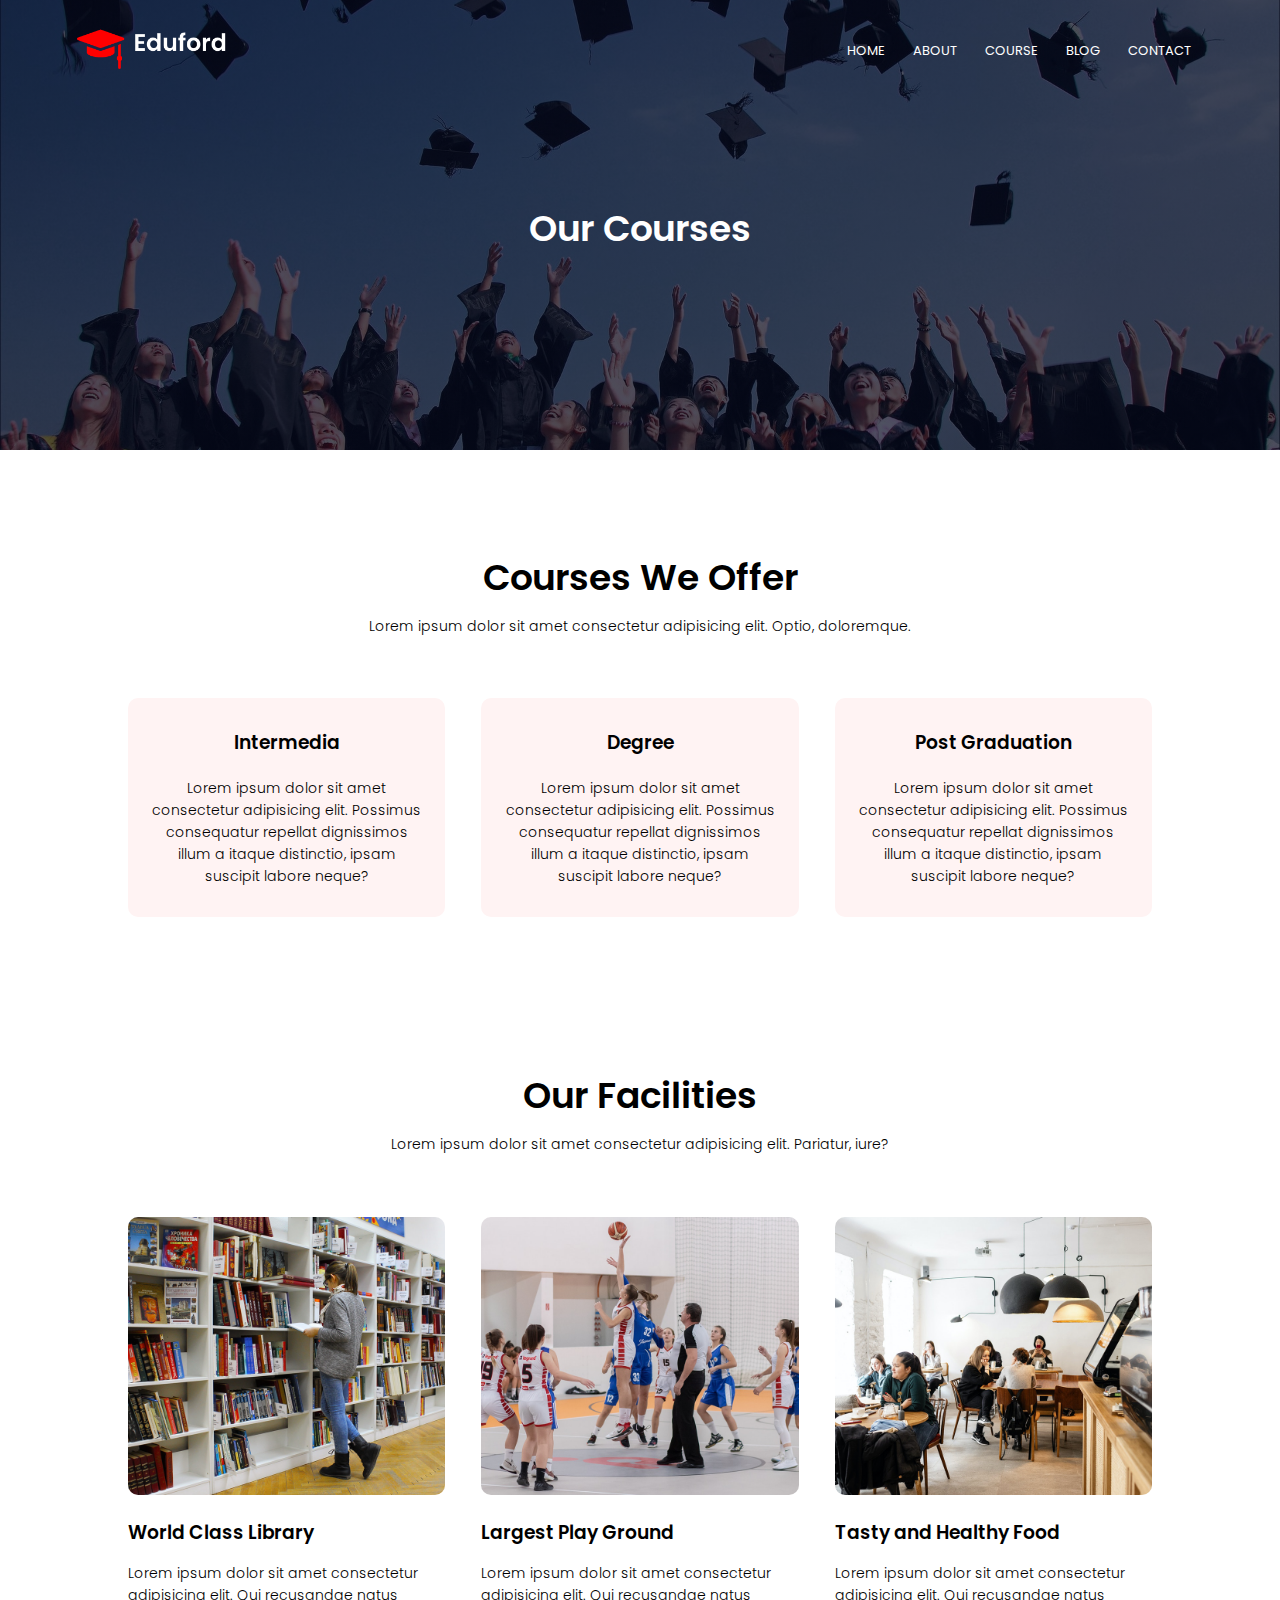
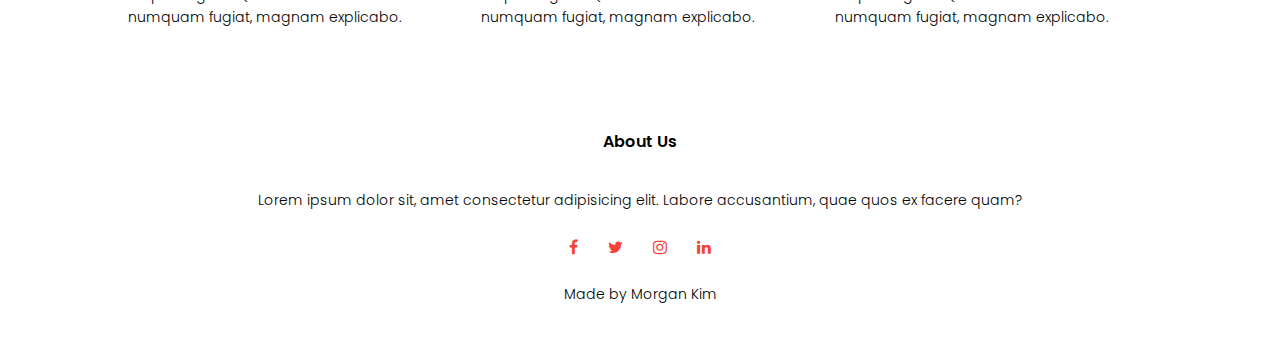
<file: couse.html>
<!DOCTYPE html>
<html lang="en">
  <head>
    <meta charset="UTF-8" />
    <meta name="viewport" content="width=device-width, initial-scale=1.0" />
    <title>University Website - HTML / CSS practice</title>
    <meta name="description" content="University Website - HTML / CSS" />
    <link rel="stylesheet" href="style.css" />
    <link rel="preconnect" href="https://fonts.googleapis.com" />
    <link rel="preconnect" href="https://fonts.gstatic.com" crossorigin />
    <link
      href="https://fonts.googleapis.com/css2?family=Poppins:wght@100;200;300;400;600;700&display=swap"
      rel="stylesheet"
    />
    <link
      rel="stylesheet"
      href="https://cdnjs.cloudflare.com/ajax/libs/font-awesome/4.7.0/css/font-awesome.min.css"
    />
  </head>

  <body>
    <section class="sub-header">
      <nav>
        <a href="index.html"><img src="images/logo.png" /></a>
        <div class="nav-links" id="navLinks">
          <i class="fa fa-times" onClick="hideMenu()"></i>
          <ul>
            <li><a href="">HOME</a></li>
            <li><a href="">ABOUT</a></li>
            <li><a href="">COURSE</a></li>
            <li><a href="">BLOG</a></li>
            <li><a href="">CONTACT</a></li>
          </ul>
        </div>
        <i class="fa fa-bars" onClick="showMenu()"></i>
      </nav>
      <h1>Our Courses</h1>
    </section>

    <!-- ------ course content ----- -->
    <section class="course">
      <h1>Courses We Offer</h1>
      <p>
        Lorem ipsum dolor sit amet consectetur adipisicing elit. Optio,
        doloremque.
      </p>

      <div class="row">
        <div class="course-col">
          <h3>Intermedia</h3>
          <p>
            Lorem ipsum dolor sit amet consectetur adipisicing elit. Possimus
            consequatur repellat dignissimos illum a itaque distinctio, ipsam
            suscipit labore neque?
          </p>
        </div>
        <div class="course-col">
          <h3>Degree</h3>
          <p>
            Lorem ipsum dolor sit amet consectetur adipisicing elit. Possimus
            consequatur repellat dignissimos illum a itaque distinctio, ipsam
            suscipit labore neque?
          </p>
        </div>
        <div class="course-col">
          <h3>Post Graduation</h3>
          <p>
            Lorem ipsum dolor sit amet consectetur adipisicing elit. Possimus
            consequatur repellat dignissimos illum a itaque distinctio, ipsam
            suscipit labore neque?
          </p>
        </div>
      </div>
    </section>

    <!-- ---- facilities ---- -->

    <section class="facilities">
      <h1>Our Facilities</h1>
      <p>
        Lorem ipsum dolor sit amet consectetur adipisicing elit. Pariatur, iure?
      </p>

      <div class="row">
        <div class="facilities-col">
          <img src="images/library.png" />
          <h3>World Class Library</h3>
          <p>
            Lorem ipsum dolor sit amet consectetur adipisicing elit. Qui
            recusandae natus numquam fugiat, magnam explicabo.
          </p>
        </div>
        <div class="facilities-col">
          <img src="images/basketball.png" />
          <h3>Largest Play Ground</h3>
          <p>
            Lorem ipsum dolor sit amet consectetur adipisicing elit. Qui
            recusandae natus numquam fugiat, magnam explicabo.
          </p>
        </div>
        <div class="facilities-col">
          <img src="images/cafeteria.png" />
          <h3>Tasty and Healthy Food</h3>
          <p>
            Lorem ipsum dolor sit amet consectetur adipisicing elit. Qui
            recusandae natus numquam fugiat, magnam explicabo.
          </p>
        </div>
      </div>
    </section>    



    <!-- ---- footer ---- -->
    <section class="footer">
      <h4>About Us</h5>
      <p>Lorem ipsum dolor sit, amet consectetur adipisicing elit. Labore accusantium, quae quos ex facere quam?</p>
      <div class="icons">
        <i class="fa fa-facebook"></i>
        <i class="fa fa-twitter"></i>
        <i class="fa fa-instagram"></i>
        <i class="fa fa-linkedin"></i>
      </div>
      <p>Made by Morgan Kim</p>

    </section>


    <!------ Javascript for Toggle Menu ------>
    <script>
      var navLinks = document.getElementById("navLinks");
      var visitButton = document.getElementById("visitButton");
      function showMenu() {
        navLinks.style.right = "0";
      }
      function hideMenu() {
        navLinks.style.right = "-201px";
      }
    </script>
  </body>
</html>
</file>
<file: style.css>
*{
    margin: 0; 
    padding: 0;
    font-family: 'Poppins', sans-serif;
}

.header{
    min-height: 100vh;
    width: 100%;
    background-image: linear-gradient(rgba(4,9,30,0.7),rgba(4,9,30,0.7)),url(images/banner.png);
    background-position: center;
    background-size: cover;
    position: relative;
}

nav{
    display: flex;
    padding: 2% 6%;
    justify-content: space-between;
    align-items: center;
}

nav img{
    width: 150px;
}

.nav-links{
    flex: 1;
    text-align: right;
}

.nav-links ul li{
    list-style: none;
    display: inline-block;
    padding: 8px 12px;
    position: relative;
}

.nav-links ul li a{
    color: #fff;
    text-decoration: none;
    font-size: 13px;
}

.nav-links ul li::after{
    content: '';
    width: 0%;
    height: 2px;
    background: #f44336;
    display: block;
    margin: auto;    
    transition: 0.5s;
}

.nav-links ul li:hover::after{
    width: 100%;
    transition: 0.5s;
}

.text-box{
    width: 90%; 
    color: #fff;
    position: absolute;
    top:50%;
    left: 50%;
    transform: translate(-50%, -50%);
    text-align: center;
}

.text-box h1{ 
    font-size: 62px;   
}

.text-box p{
    margin: 10px 0 40px; 
    font-size: 14px;
}

.hero-btn{
    display: inline-block;
    text-decoration: none;
    color: #fff; 
    border: 1px solid #fff;
    padding: 12px 34px;
    font-size: 13px;
    background: transparent;
    position: relative;
    cursor: pointer;
    transition: 0.5s;
}

.hero-btn:hover{
    border: 1px solid #f44336; 
    background: #f44336;
    transition: 1s;
}

nav .fa{
    display: none;
}

a{
    text-decoration: none;
}


/* ---- course ---- */
.course{ 
    text-align: center;
    padding-top: 100px;
    margin: auto;
    width: 80%;
}


h1{ 
    font-size: 36px;
    font-weight: 600;
}

p{
    columns: #777;
    padding: 10px;
    line-height: 22px;
    font-size: 14px;
    font-weight: 300;
}

.row{
    display: flex;
    margin-top: 5%;
    justify-content: space-between;
}

.course-col{
    flex-basis: 31%;
    background: #fff3f3;
    border-radius: 10px;
    margin-bottom: 5%;
    padding: 20px 12px;
    box-sizing: border-box;
}

h3{
    text-align: center;
    font-weight: 600;
    margin: 10px 0;
}

.course-col:hover{
    box-shadow: 0 0 20px 0px rgba(0,0,0,0.2);
}

/* ---- campus ---- */
.campus{
    width: 80%;
    margin: auto;
    text-align: center;
    padding-top: 50px;
}

.campus-col{
    flex-basis: 31%;
    border-radius: 10px;
    margin-bottom: 30px;
    position: relative;
    overflow: hidden;
}

.campus-col img{
    width: 100%;
    display: block;
}

.layer{
    background: transparent;
    width: 100%;
    height: 100%;
    position: absolute;
    top: 0;
    left: 0;
    transition: 0.5s;
}
.layer:hover{
    background: rgba(226,0,0,0.7);
}
.layer h3{
    width: 100%;
    font-weight: 500;
    color: #fff;
    font-size: 26px;
    bottom: 0; 
    left: 50%; 
    transform: translateX(-50%);
    position: absolute;
    opacity: 0;
    transition: 0.5s;
}

.layer:hover h3{
    bottom: 49%;
    opacity: 1;
}

/* --- facilities --- */
.facilities{
    text-align: center;
    width: 80%;
    margin: auto;
    padding-top: 100px;
}

.facilities-col{ 
    flex-basis: 31%;
    border-radius: 10px;
    margin-bottom: 5%;
    text-align: left;
}

.facilities-col img{
    width: 100%;
    border-radius: 10px;
}

.facilities-col p{
    padding: 0;
}

.facilities h3{
    text-align: left;
    margin-top: 16px;
    margin-bottom: 15px;
}

/* ---- testimonials ---- */
.testimonials{
    width: 80%;
    margin: auto;
    padding-top: 100px;
    text-align: center;
}

.testimonial-col{
    flex-basis: 44%;
    border-radius: 10px;
    margin-bottom: 5%;
    text-align: left;
    background: #fff3f3;
    padding: 25px;
    cursor: pointer;
    display: flex;
}

.testimonial-col img{
    height: 40px;
    margin-left: 5px;
    margin-right: 30px;
    border-radius: 50%;
}

.testimonial-col p{
    padding: 0;
}

.testimonial-col h3{
    margin-top: 15px;
    text-align: left;
}

.testimonial-col .fa{
    color: #f44336;
}

/* ---- cta ---- */
.cta{
    margin: 100px auto;
    width: 80%;
    background-image: linear-gradient(rgba(0,0,0,0.7), rgba(0,0,0,0.7)),url(images/banner2.jpg);
    background-position: center;
    background-size: cover;
    border-radius: 10px;
    text-align: center;
    padding: 100px 0 ;
}

.cta h1{
    color: #fff; 
    margin-bottom: 40px;
    padding: 0;
}

/* ---- footer ----- */
.footer{
    width: 100%;
    text-align: center;
    padding: 30px 0;
}
.footer h4{
    margin-bottom: 25px;
    margin-top: 20px;
    font-weight: 600;
}

.icons .fa{
    color: #f44336;
    margin: 0 13px;
    cursor: pointer;
    padding: 18px 0;
}

@media(max-width: 700px){
    .text-box h1{
        font-size: 20px;
    }

    .nav-links ul li{
        display: block;
    }

    .nav-links {
        position: fixed;
        background: #f44336;
        height: 100vh;
        width: 200px;
        top:0;
        right:-201px;
        text-align: left;
        z-index: 2;
        transition: 1s;
    }    

    nav .fa{
        display: block;
        color: #fff;
        margin: 10px;
        font-size: 22px;
        cursor: pointer;
    }

    .nav-links ul{
        padding: 30px;
    }

    /* ---- course ---- */
    .row{
        flex-direction: column;
    }

    /* ---- testimonial ---- */
    .testimonial-col img{
        margin-left: 0px;
        margin-right: 15px;
    }

    /* ---- cta ----- */
    .cta h1{ 
        font-size: 24px;
    }

}




/* ------------------------ about us page ----------------------- */
.sub-header{ 
    height: 50vh;
    width: 100%;
    background-image: linear-gradient(rgba(4,9,30,0.7),rgba(4,9,30,0.7)),url(images/background.jpg);
    background-position: center;
    background-size: cover;
    text-align: center;
    color: #fff;
}
.sub-header h1{
    margin-top: 100px;
}

.about-us{
    width: 80%;
    margin: auto;
    padding-top: 80px;
    padding-bottom: 50px;
}

.about-col{
    flex-basis: 48%;
    padding: 30px 2px
}

.about-col img{
    width: 100%;
}

.about h1{
    padding-top: 0;
}
.about-col p{
    padding: 15px 0 25px;
}

.red-btn{
    border: 1px solid #f44336;
    background: transparent;
    color: #f44336
}

.red-btn:hover{
    color: #fff;
}


/* ---- blog-content ---- */
.blog-content{
    width: 80%;
    margin: auto;
    padding: 60px 0
}

.blog-left{
    flex-basis: 65%;
}
.blog-left img{
    width: 100%;
}
.blog-left h2{
    color: #222; 
    font-weight: 600;
    margin: 30px 0;
}
.blog-left p {
    color: #999;
    padding: 0;

}
.blog-right{
    flex-basis: 32%;

}
.blog-right h3{
    background: #f44336; 
    flex-basis: 100%;
    color: #fff;
    padding: 7px 0 ;
    font-size: 16px;
    margin-bottom: 20px;
}
.blog-right div{
    display: flex;
    align-items: center;
    padding: 8px; 
    color: #555;
    margin-bottom: 20px;
    justify-content: space-between;
    box-sizing: border-box;
}
.comment-box{
    display: flex;
    flex-direction: column;
    border: 1px solid #ccc;
    padding: 10px 20px;
    margin: 50px 0;
}
.comment-box h3{
    text-align: left;
}

.comment-form input, .comment-form textarea{
    width: 100%;
    border: none;
    outline: none;
    background: #f0f0f0;
    box-sizing: border-box;
    padding: 10px;
    margin: 15px 0;
}

.comment-form Button{
    margin: 10px 0;

}

@media(max-width:700px){
    .sub-header h1{
        font-size: 24px;
    }
}


/* ---- contact us page ---- */
.location{
    width: 80%;
    margin: auto;
    padding: 80px 0;
}
.location iframe{
    width: 100%;
}
.contact-us{
    width: 80%;
    margin: auto;
}
.contact-col{
    flex-basis: 48%;
    margin-bottom: 30px;
}
.contact-col div{
    display: flex;
    align-items: center;
    margin-bottom: 40px;
}
.contact-col div .fa{
    font-size: 28px;
    color: #f44336;
    margin: 10px;
    margin-right: 30px;
}
.contact-col div p{
    padding: 0;
}
.contact-col div h5{
    font-size: 20px;
    margin-bottom: 5px;
    color: #555;
    font-weight: 400;
}

.contact-col input, .contact-col textarea{
    width: 100%;
    padding: 15px;
    margin-bottom: 17px;
    outline: none;
    border: 1px solid #ccc;
    box-sizing: border-box;
}
</file>
